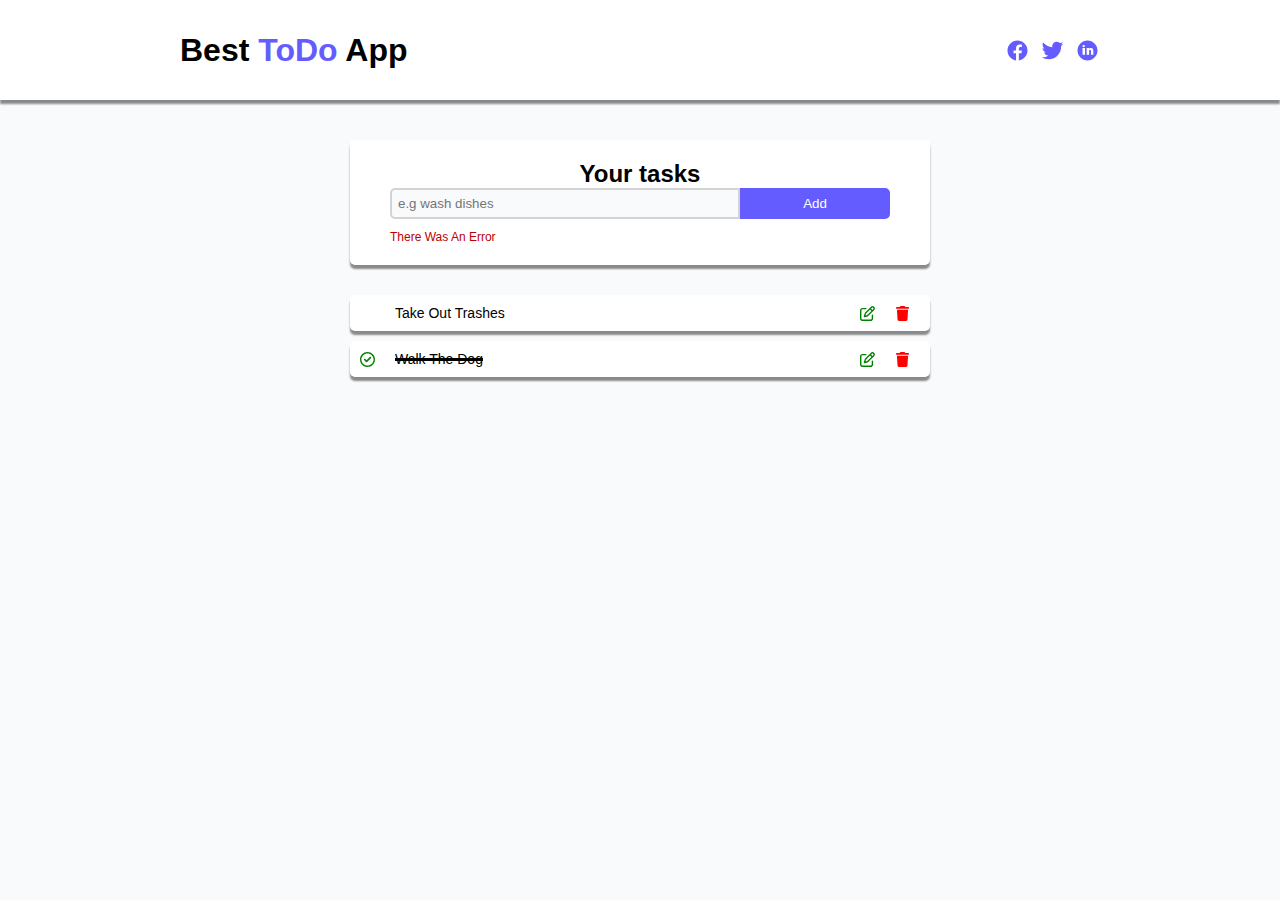
<file: index.html>
<!DOCTYPE html>
<html lang="en">
  <head>
    <meta charset="UTF-8" />
    <meta name="description" content="Best To Do App" />
    <meta http-equiv="X-UA-Compatible" content="IE=edge" />
    <meta name="viewport" content="width=device-width, initial-scale=1.0" />
    <title>Tasks</title>
    <link rel="icon" type="image/x-icon" href="/images/1553029_a_letter_red_alphabet_letters_icon.ico">
    <link rel="stylesheet" href="style.css" />
  </head>

  <body>
    <div class="layout">
      <header class="header">
        <nav class="header__navigation">
          <h1 class="header__heading">
            Best <span class="header__heading--color">ToDo</span> App
          </h1>
          <ul class="header__social-list">
            <li class="header__list-item">
              <a href="https://twitter.com/home" aria-label="Twitter">
                <div
                  class="header__social-icon header__social-icon--facebook"
                ></div>
              </a>
            </li>
            <li class="header__list-item">
              <a href="https://twitter.com/home" aria-label="Twitter">
                <div
                  class="header__social-icon header__social-icon--twitter"
                ></div>
              </a>
            </li>
            <li class="header__list-item">
              <a href="https://twitter.com/home" aria-label="Twitter">
                <div
                  class="header__social-icon header__social-icon--linkedin"
                ></div>
              </a>
            </li>
          </ul>
        </nav>
      </header>

      <main class="tasks">
        <form class="form" action="/#" method="post">
          <h2 class="form__heading">Your tasks</h2>
          <div class="form__input-list">
            <input
              class="form__input"
              type="text"
              name="tasks"
              placeholder="e.g wash dishes"
              minlength="5"
              required
            />
            <input class="form__button" type="submit" value="Add" />
          </div>

          <span class="form__error">there was an error</span>
        </form>

        <ol class="task-list">
          <li class="task">
            <div class="task__done task__done--none"></div>

            <h3 class="task__description">take out trashes</h3>

            <div class="task__modifiers">
              <a class="task__links" href="/index2.html" aria-label="Twitter"
                ><div class="task__modifiers--edit"></div
              ></a>
              <a href="https://twitter.com/home" aria-label="Twitter"
                ><div class="task__modifiers--delete"></div
              ></a>
            </div>
          </li>

          <li class="task">
            <div class="task__done"></div>

            <h3 class="task__description task__description--done">
              walk the dog
            </h3>

            <div class="task__modifiers">
              <a href="/index2.html" aria-label="Twitter"
                ><div class="task__modifiers--edit"></div
              ></a>
              <a href="https://twitter.com/home" aria-label="Twitter"
                ><div class="task__modifiers--delete"></div
              ></a>
            </div>
          </li>
        </ol>
      </main>
    </div>
  </body>
</html>
</file>
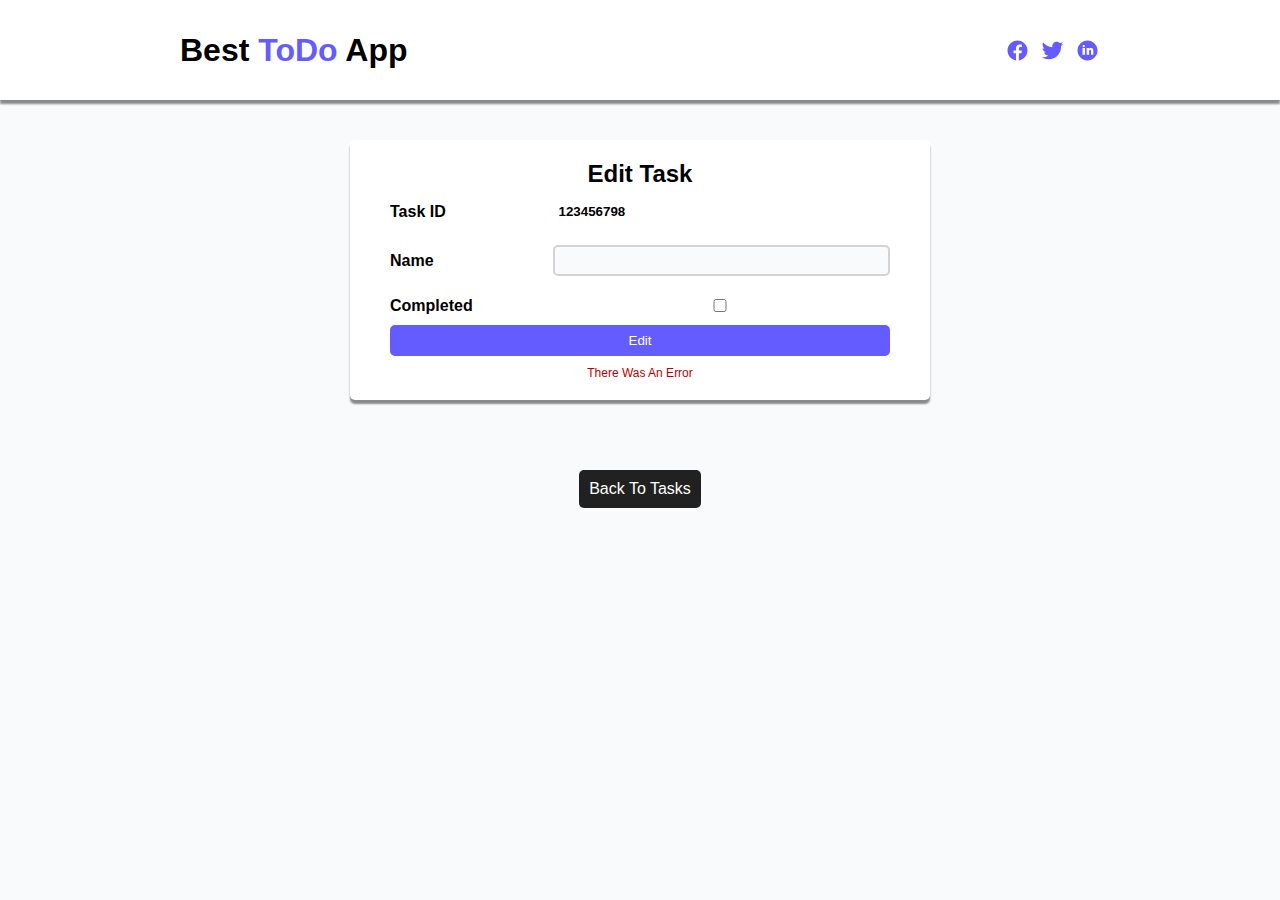
<file: index2.html>
<!DOCTYPE html>
<html lang="en">
  <head>
    <meta charset="UTF-8" />
    <meta name="description" content="Best To Do App" />
    <meta http-equiv="X-UA-Compatible" content="IE=edge" />
    <meta name="viewport" content="width=device-width, initial-scale=1.0" />
    <title>Edit-Tasks</title>
    <link rel="icon" type="image/x-icon" href="/images/1553029_a_letter_red_alphabet_letters_icon.ico">
    <link rel="stylesheet" href="style.css" />
  </head>

  <body>
    <div class="layout">
 <header class="header">
        <nav class="header__navigation">
          <h1 class="header__heading">
            Best <span class="header__heading--color">ToDo</span> App
          </h1>
          <ul class="header__social-list">
            <li class="header__list-item">
              <a href="https://twitter.com/home" aria-label="Twitter">
                <div
                  class="header__social-icon header__social-icon--facebook"
                ></div>
              </a>
            </li>
            <li class="header__list-item">
              <a href="https://twitter.com/home" aria-label="Twitter">
                <div
                  class="header__social-icon header__social-icon--twitter"
                ></div>
              </a>
            </li>
            <li class="header__list-item">
              <a href="https://twitter.com/home" aria-label="Twitter">
                <div
                  class="header__social-icon header__social-icon--linkedin"
                ></div>
              </a>
            </li>
          </ul>
        </nav>
      </header>

    <main class="tasks">
      <form class="edit-form" action="/index.html" method="post">
        <h2 class="edit-form__heading">Edit Task</h2>
        <ul class="edit-form__list">
          <li class="edit-form__list-item">
            <label class="edit-form__label" for="id">Task ID</label>
            <input
              class="edit-form__input edit-form__input--static"
              type="text"
              name="id"
              id="id"
              minlength="5"
              value="123456798"
            />
          </li>
          <li class="edit-form__list-item">
            <label class="edit-form__label" for="name">Name</label>
            <input
              class="edit-form__input"
              type="text"
              name="name"
              id="name"
              minlength="5"
              required
            />
          </li>
          <li class="edit-form__list-item">
            <label class="edit-form__label" for="complete">Completed</label>
            <input
              class="edit-form__input"
              type="checkbox"
              name="complete"
              id="complete"
              required
            />
          </li>
        </ul>
        <input class="edit-form__button" type="submit" value="Edit" />
        <span class="edit-form__error">there was an error</span>
      </form>

      <a class="back-button" href="/index.html">Back to tasks</a>
    </main>
    </div>
  </body>
</html>
</file>
<file: style.css>
.header {
  width: 100%;
  background-color: #ffffff;
  box-shadow: 0px 4px 2px 0px rgba(0, 0, 0, 0.45);
  -webkit-box-shadow: 0px 4px 2px 0px rgba(0, 0, 0, 0.45);
  grid-column: 1/span 3;
  grid-row: 1;
  display: flex;
  justify-content: center;
}

.header__navigation {
  width: 100%;
  max-width: 960px;
  padding: 0 20px;
  height: 100px;
  background-color: #ffffff;
  display: flex;
  justify-content: space-between;
  align-items: center;
  position: relative;
}

.header__social-list {
  display: flex;
  gap: 10px;
  align-items: center;
  list-style-type: none;
  padding: 0;
  margin: 0;
}

.header__list-item {
  margin: 0;
  padding: 0;
}

.header__heading--color {
  color: #645cff;
}

.header__social-icon {
  height: 25px;
  width: 25px;
  background-color: #645cff;
}

.header__social-icon--facebook {
  mask: url(/images/assets/icons8-facebook.svg) no-repeat center/contain;
  -webkit-mask: url(/images/assets/icons8-facebook.svg) no-repeat center/contain;
}

.header__social-icon--twitter {
  mask: url(/images/assets/icons8-twitter.svg) no-repeat center/contain;
  -webkit-mask: url(/images/assets/icons8-twitter.svg) no-repeat center/contain;
}

.header__social-icon--linkedin {
  mask: url(/images/assets/icons8-linkedin-circled.svg) no-repeat center/contain;
  -webkit-mask: url(/images/assets/icons8-linkedin-circled.svg) no-repeat center/contain;
}

.tasks {
  margin: 40px auto 0;
  flex-direction: column;
  gap: 30px;
  max-width: 600px;
  padding: 0 10px;
  grid-column: 2;
  width: 100%;
}

.form {
  width: 100%;
  background-color: #ffffff;
  padding: 20px 40px;
  flex: 1;
  box-shadow: 0px 4px 2px 0px rgba(0, 0, 0, 0.45);
  border-radius: 5px;
}

.form__heading {
  text-align: center;
}

.form__input {
  outline: none;
  padding: 6px;
  background-color: #f8fafc;
  border: 2px solid lightgray;
  border-radius: 5px 0 0 5px;
  flex: 1;
  flex-basis: 70%;
}
.form__button {
  outline: none;
  padding: 6px;
  background-color: #645cff;
  border: 2px solid #645cff;
  color: #ffffff;
  border-radius: 0 5px 5px 0;
  flex: 1;
  flex-basis: 30%;
  cursor: pointer;
}
.form__error {
  color: rgb(188, 0, 0);
  text-transform: capitalize;
  font-size: 12px;
  font-weight: 500;
}

.form__input-list {
  display: flex;
  margin-bottom: 8px;
}

.task-list {
  width: 100%;
  display: flex;
  flex-direction: column;
  gap: 10px;
  margin: 0;
  padding: 0;
}

.task__description {
  text-transform: capitalize;
  flex: 1;
  font-size: 14px;
  font-weight: 500;
}

.task__modifiers {
  display: flex;
  align-items: center;
  gap: 20px;
}

.task__modifiers--edit {
  height: 15px;
  width: 15px;
  mask: url(/images/assets/pen-to-square-regular.svg) no-repeat center/contain;
  -webkit-mask: url(/images/assets/pen-to-square-regular.svg) no-repeat center/contain;
  background-color: green;
}

.task__modifiers--delete {
  height: 15px;
  width: 15px;
  mask: url(/images/assets/trash-solid.svg) no-repeat center/contain;
  -webkit-mask: url(/images/assets/trash-solid.svg) no-repeat center/contain;
  background-color: red;
}

.task__done {
  height: 15px;
  width: 15px;
  mask: url(/images/assets/circle-check-regular.svg) no-repeat center/contain;
  -webkit-mask: url(/images/assets/circle-check-regular.svg) no-repeat center/contain;
  background-color: green;
}

.task__done--none {
  background-color: transparent;
}

.task__description--done {
  text-decoration: line-through;
  text-decoration-thickness: 3px;
}

.edit-form {
  width: 100%;
  background-color: #ffffff;
  padding: 20px 40px;
  box-shadow: 0px 4px 2px 0px rgba(0, 0, 0, 0.45);
  display: flex;
  flex-direction: column;
  gap: 10px;
  border-radius: 5px;
}

.edit-form__heading {
  text-align: center;
  margin: 0;
}

.edit-form__input {
  outline: none;
  padding: 6px;
  background-color: #f8fafc;
  border: 2px solid lightgray;
  border-radius: 5px;
  flex: 1;
  flex-basis: 60%;
}
.edit-form__button {
  outline: none;
  padding: 6px;
  background-color: #645cff;
  border: 2px solid #645cff;
  color: #ffffff;
  border-radius: 5px;
  flex: 1;
}
.edit-form__error {
  color: rgb(188, 0, 0);
  text-transform: capitalize;
  font-size: 12px;
  font-weight: 500;
  text-align: center;
  display: block;
}
.edit-form__label {
  flex: 1;
  flex-basis: 25%;
  font-weight: 600;
}

.edit-form__list {
  display: flex;
  flex-direction: column;
  gap: 20px;
  margin-bottom: 8px;
  align-items: center;
  padding: 0;
  margin: 0;
  list-style-type: none;
}

.edit-form__list-item {
  display: flex;
  align-items: center;
  flex: 1;
  width: 100%;
}

.edit-form__input--static {
  background-color: transparent;
  border: none;
  font-weight: 600;
}

.back-button {
  border-radius: 5px;
  background-color: rgb(34, 33, 33);
  color: white;
  padding: 10px;
  text-decoration: none;
  text-transform: capitalize;
  margin-top: 40px;
}

.task {
  list-style-type: none;
  display: flex;
  justify-content: space-between;
  align-items: center;
  background-color: #ffffff;
  padding: 10px 20px 10px 10px;
  margin: 0;
  box-shadow: 0px 4px 2px 0px rgba(0, 0, 0, 0.45);
  gap: 20px;
  border-radius: 5px;
}

.tasks {
  display: flex;
  justify-content: center;
  align-items: center;
}

* {
  box-sizing: border-box;
}

body {
  margin: 0;
  font-family: sans-serif;
  background-color: #f8fafc;
}

.layout {
  display: grid;
  justify-items: center;
  grid-template-columns: 10px 1fr 10px;
  grid-auto-rows: auto;
}

h1,
h2,
h3,
p,
span,
ul,
ol,
li {
  margin: 0;
  padding: 0;
}

/*# sourceMappingURL=style.css.map */
</file>
